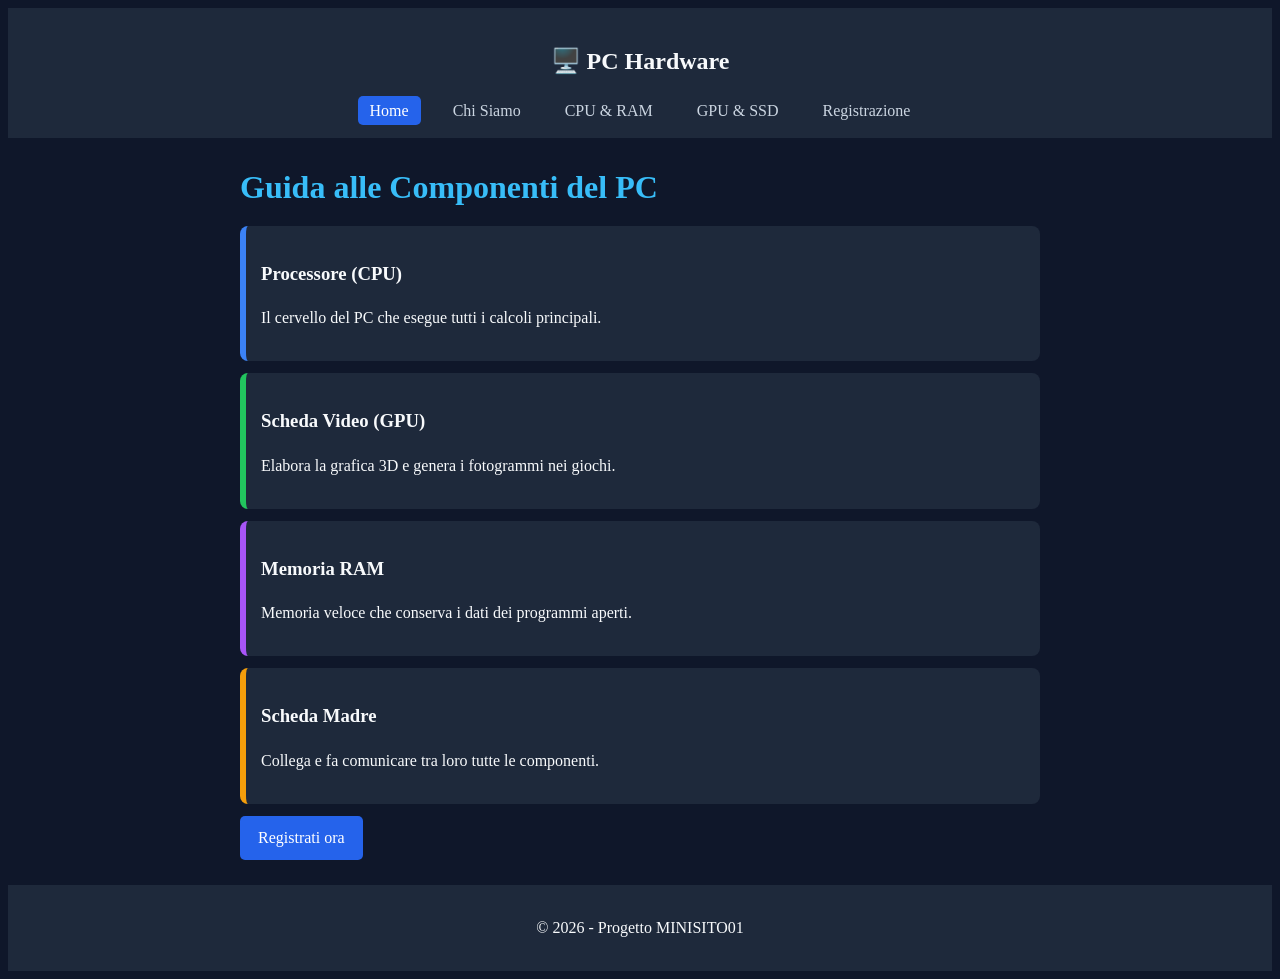
<file: index.html>
<!DOCTYPE html>
<html lang="it">
<head>
    <meta charset="UTF-8">
    <title>Home - Componenti PC</title>
    <link rel="stylesheet" href="style/style.css">
</head>
<body>
    <header>
        <h2>🖥️ PC Hardware</h2>
        <nav>
            <a href="index.html" class="active">Home</a>
            <a href="chi-siamo.html">Chi Siamo</a>
            <a href="pagina3.html">CPU & RAM</a>
            <a href="pagina4.html">GPU & SSD</a>
            <a href="registrazione.html">Registrazione</a>
        </nav>
    </header>

    <main>
        <h1>Guida alle Componenti del PC</h1>
        <div class="riga cpu"><h3>Processore (CPU)</h3><p>Il cervello del PC che esegue tutti i calcoli principali.</p></div>
        <div class="riga gpu"><h3>Scheda Video (GPU)</h3><p>Elabora la grafica 3D e genera i fotogrammi nei giochi.</p></div>
        <div class="riga ram"><h3>Memoria RAM</h3><p>Memoria veloce che conserva i dati dei programmi aperti.</p></div>
        <div class="riga mobo"><h3>Scheda Madre</h3><p>Collega e fa comunicare tra loro tutte le componenti.</p></div>
        <a href="registrazione.html" class="btn">Registrati ora</a>
    </main>

    <footer><p>&copy; 2026 - Progetto MINISITO01</p></footer>
</body>
</html>
</file>
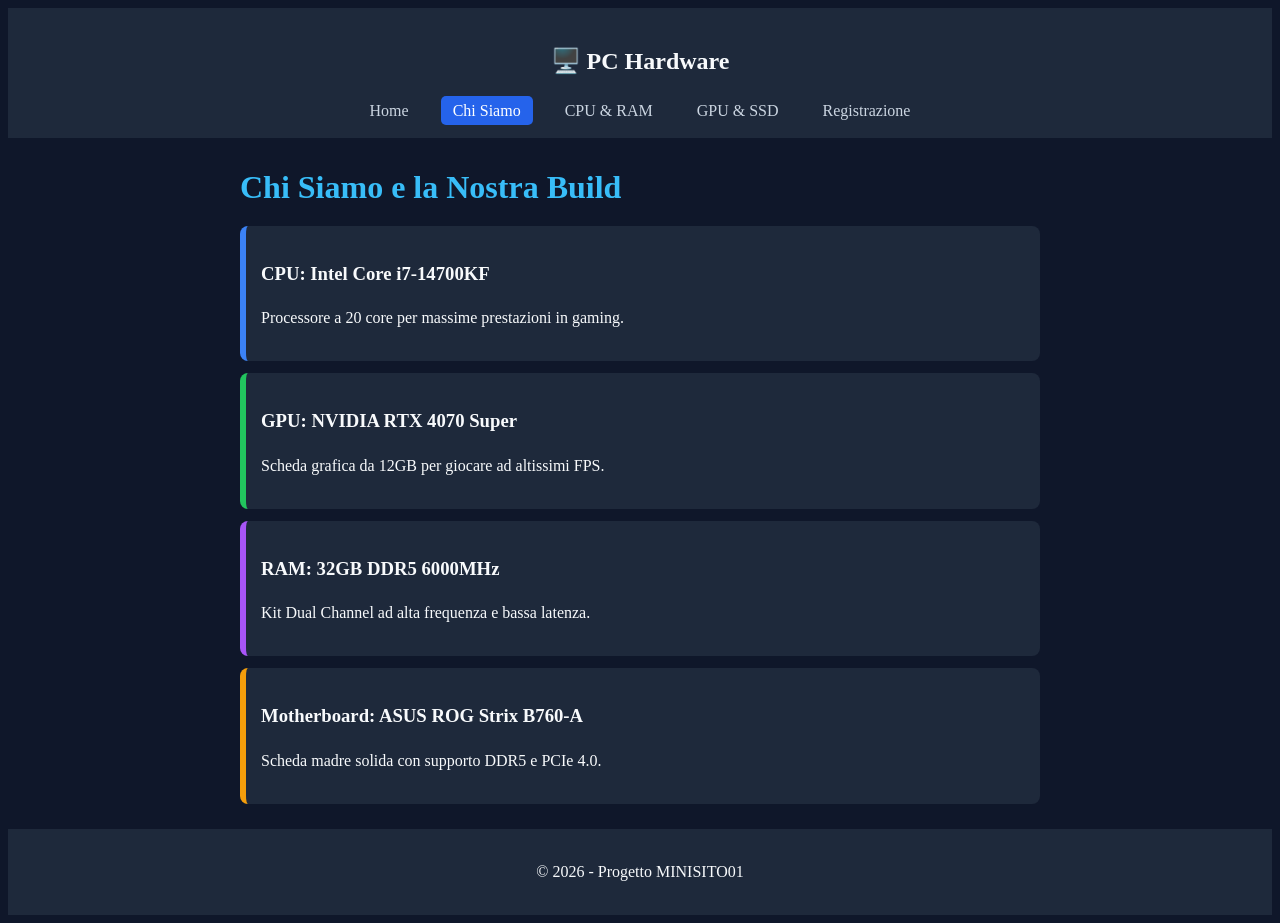
<file: chi-siamo.html>
<!DOCTYPE html>
<html lang="it">
<head>
    <meta charset="UTF-8">
    <title>Chi Siamo - Componenti PC</title>
    <link rel="stylesheet" href="style/style.css">
</head>
<body>
    <header>
        <h2>🖥️ PC Hardware</h2>
        <nav>
            <a href="index.html">Home</a>
            <a href="chi-siamo.html" class="active">Chi Siamo</a>
            <a href="pagina3.html">CPU & RAM</a>
            <a href="pagina4.html">GPU & SSD</a>
            <a href="registrazione.html">Registrazione</a>
        </nav>
    </header>

    <main>
        <h1>Chi Siamo e la Nostra Build</h1>
        <div class="riga cpu"><h3>CPU: Intel Core i7-14700KF</h3><p>Processore a 20 core per massime prestazioni in gaming.</p></div>
        <div class="riga gpu"><h3>GPU: NVIDIA RTX 4070 Super</h3><p>Scheda grafica da 12GB per giocare ad altissimi FPS.</p></div>
        <div class="riga ram"><h3>RAM: 32GB DDR5 6000MHz</h3><p>Kit Dual Channel ad alta frequenza e bassa latenza.</p></div>
        <div class="riga mobo"><h3>Motherboard: ASUS ROG Strix B760-A</h3><p>Scheda madre solida con supporto DDR5 e PCIe 4.0.</p></div>
    </main>

    <footer><p>&copy; 2026 - Progetto MINISITO01</p></footer>
</body>
</html>
</file>
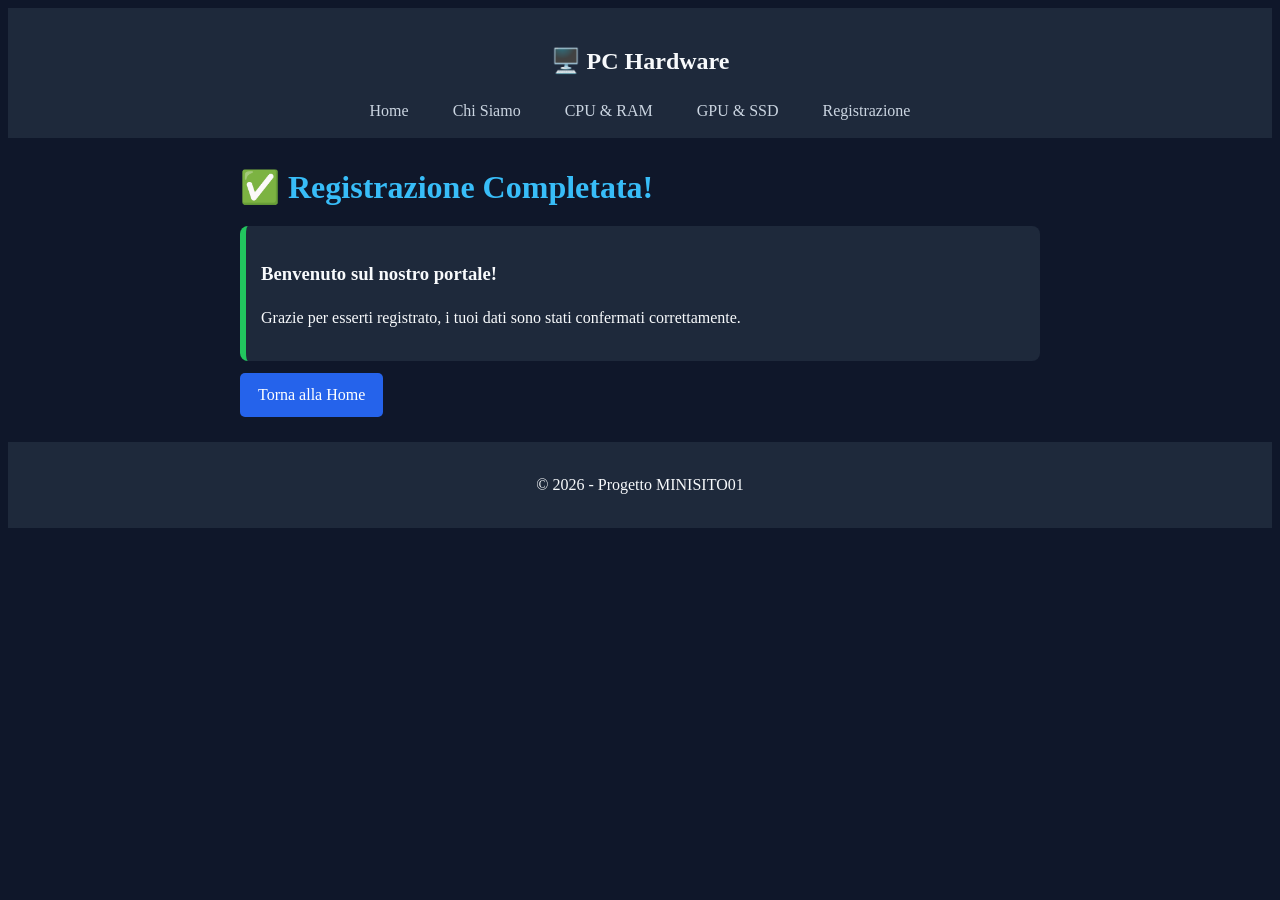
<file: conferma.html>
<!DOCTYPE html>
<html lang="it">
<head>
    <meta charset="UTF-8">
    <title>Conferma - Componenti PC</title>
    <link rel="stylesheet" href="style/style.css">
</head>
<body>
    <header>
        <h2>🖥️ PC Hardware</h2>
        <nav>
            <a href="index.html">Home</a>
            <a href="chi-siamo.html">Chi Siamo</a>
            <a href="pagina3.html">CPU & RAM</a>
            <a href="pagina4.html">GPU & SSD</a>
            <a href="registrazione.html">Registrazione</a>
        </nav>
    </header>

    <main>
        <h1>✅ Registrazione Completata!</h1>
        <div class="riga gpu">
            <h3>Benvenuto sul nostro portale!</h3>
            <p>Grazie per esserti registrato, i tuoi dati sono stati confermati correttamente.</p>
        </div>
        <a href="index.html" class="btn">Torna alla Home</a>
    </main>

    <footer><p>&copy; 2026 - Progetto MINISITO01</p></footer>
</body>
</html>
</file>
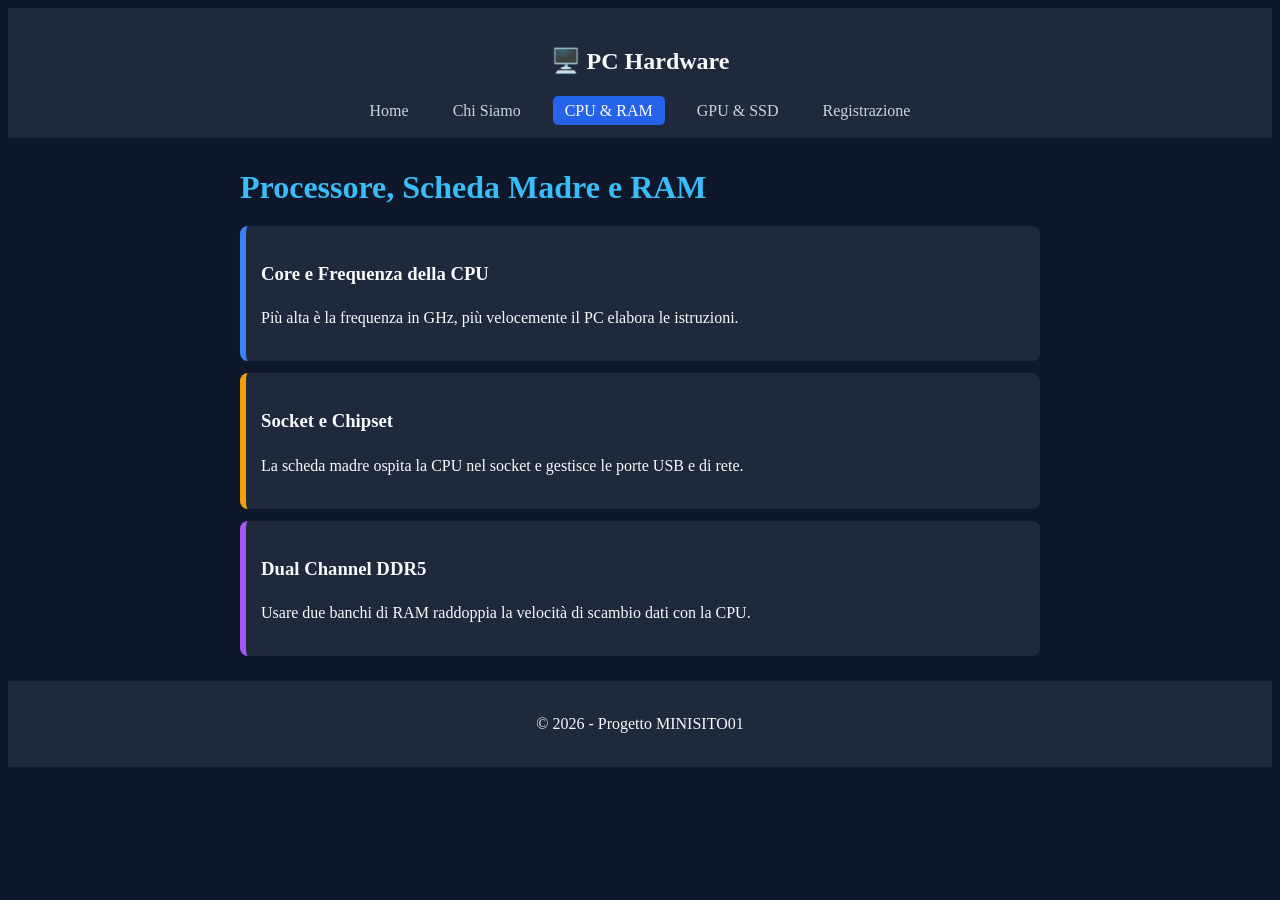
<file: pagina3.html>
<!DOCTYPE html>
<html lang="it">
<head>
    <meta charset="UTF-8">
    <title>CPU e RAM - Componenti PC</title>
    <link rel="stylesheet" href="style/style.css">
</head>
<body>
    <header>
        <h2>🖥️ PC Hardware</h2>
        <nav>
            <a href="index.html">Home</a>
            <a href="chi-siamo.html">Chi Siamo</a>
            <a href="pagina3.html" class="active">CPU & RAM</a>
            <a href="pagina4.html">GPU & SSD</a>
            <a href="registrazione.html">Registrazione</a>
        </nav>
    </header>

    <main>
        <h1>Processore, Scheda Madre e RAM</h1>
        <div class="riga cpu"><h3>Core e Frequenza della CPU</h3><p>Più alta è la frequenza in GHz, più velocemente il PC elabora le istruzioni.</p></div>
        <div class="riga mobo"><h3>Socket e Chipset</h3><p>La scheda madre ospita la CPU nel socket e gestisce le porte USB e di rete.</p></div>
        <div class="riga ram"><h3>Dual Channel DDR5</h3><p>Usare due banchi di RAM raddoppia la velocità di scambio dati con la CPU.</p></div>
    </main>

    <footer><p>&copy; 2026 - Progetto MINISITO01</p></footer>
</body>
</html>
</file>
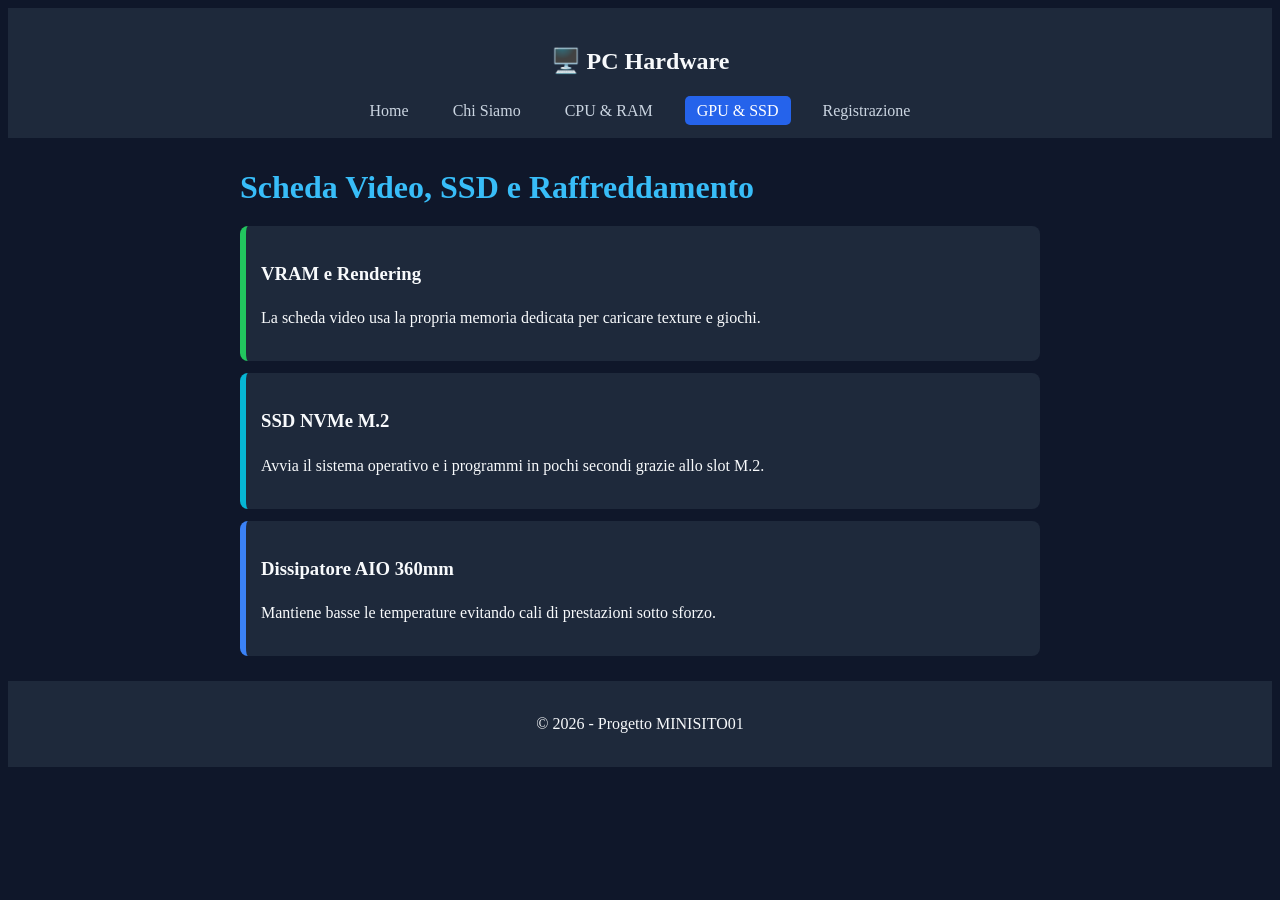
<file: pagina4.html>
<!DOCTYPE html>
<html lang="it">
<head>
    <meta charset="UTF-8">
    <title>GPU e SSD - Componenti PC</title>
    <link rel="stylesheet" href="style/style.css">
</head>
<body>
    <header>
        <h2>🖥️ PC Hardware</h2>
        <nav>
            <a href="index.html">Home</a>
            <a href="chi-siamo.html">Chi Siamo</a>
            <a href="pagina3.html">CPU & RAM</a>
            <a href="pagina4.html" class="active">GPU & SSD</a>
            <a href="registrazione.html">Registrazione</a>
        </nav>
    </header>

    <main>
        <h1>Scheda Video, SSD e Raffreddamento</h1>
        <div class="riga gpu"><h3>VRAM e Rendering</h3><p>La scheda video usa la propria memoria dedicata per caricare texture e giochi.</p></div>
        <div class="riga ssd"><h3>SSD NVMe M.2</h3><p>Avvia il sistema operativo e i programmi in pochi secondi grazie allo slot M.2.</p></div>
        <div class="riga cpu"><h3>Dissipatore AIO 360mm</h3><p>Mantiene basse le temperature evitando cali di prestazioni sotto sforzo.</p></div>
    </main>

    <footer><p>&copy; 2026 - Progetto MINISITO01</p></footer>
</body>
</html>
</file>
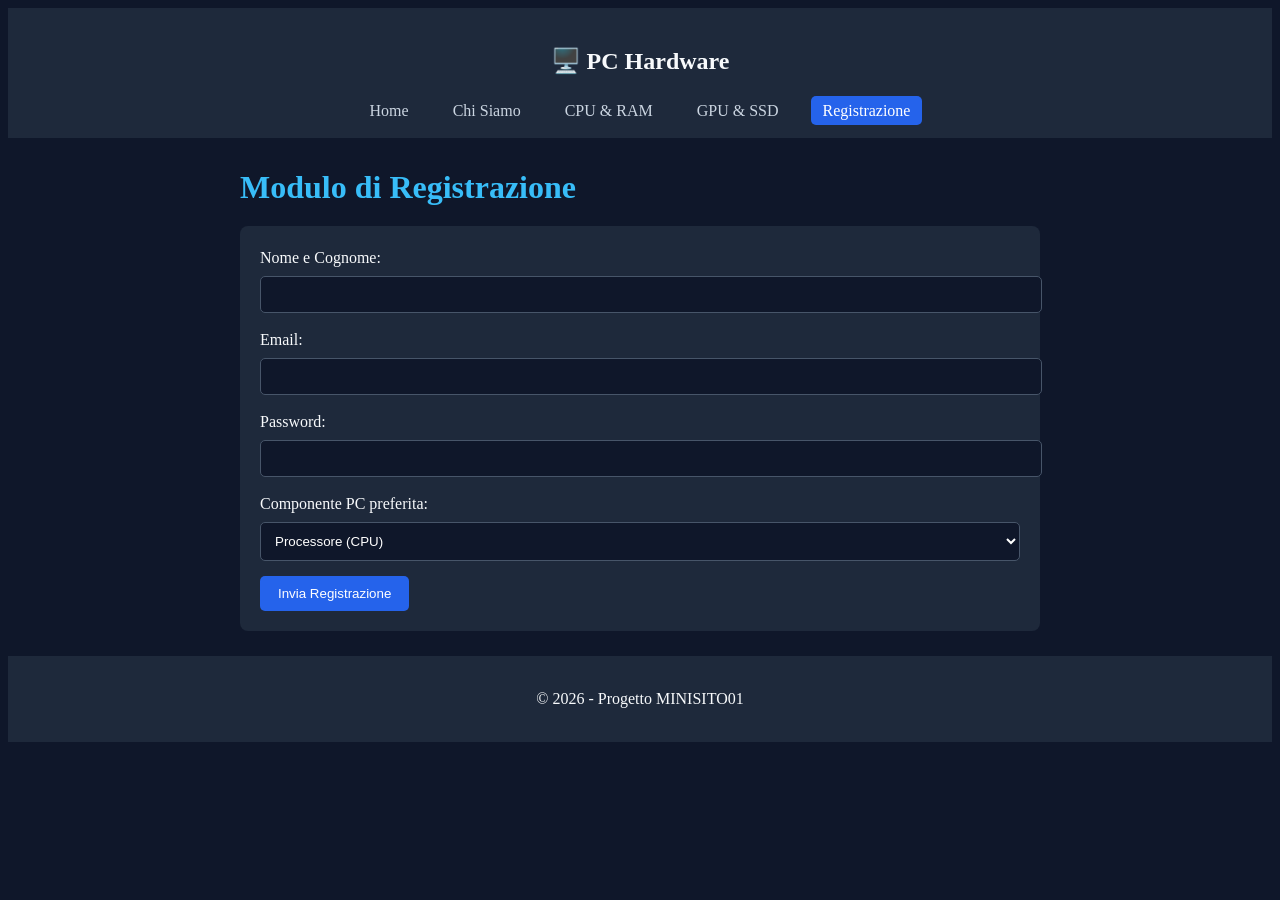
<file: registrazione.html>
<!DOCTYPE html>
<html lang="it">
<head>
    <meta charset="UTF-8">
    <title>Registrazione - Componenti PC</title>
    <link rel="stylesheet" href="style/style.css">
</head>
<body>
    <header>
        <h2>🖥️ PC Hardware</h2>
        <nav>
            <a href="index.html">Home</a>
            <a href="chi-siamo.html">Chi Siamo</a>
            <a href="pagina3.html">CPU & RAM</a>
            <a href="pagina4.html">GPU & SSD</a>
            <a href="registrazione.html" class="active">Registrazione</a>
        </nav>
    </header>

    <main>
        <h1>Modulo di Registrazione</h1>
        <form action="conferma.html" method="GET">
            <label>Nome e Cognome:</label>
            <input type="text" name="nome" required>

            <label>Email:</label>
            <input type="email" name="email" required>

            <label>Password:</label>
            <input type="password" name="password" required>

            <label>Componente PC preferita:</label>
            <select name="componente" required>
                <option value="cpu">Processore (CPU)</option>
                <option value="gpu">Scheda Video (GPU)</option>
                <option value="ram">Memoria RAM</option>
                <option value="ssd">SSD NVMe</option>
            </select>

            <button type="submit">Invia Registrazione</button>
        </form>
    </main>

    <footer><p>&copy; 2026 - Progetto MINISITO01</p></footer>
</body>
</html>
</file>
<file: style/style.css>
{ box-sizing: border-box; margin: 0; padding: 0; font-family: sans-serif; }
body { background: #0f172a; color: #f8fafc; line-height: 1.5; }

header, footer { background: #1e293b; padding: 15px; text-align: center; }
nav { margin-top: 10px; }
nav a { color: #cbd5e1; text-decoration: none; margin: 0 8px; padding: 6px 12px; border-radius: 5px; }
nav a:hover, nav a.active { background: #2563eb; color: #fff; }

main { max-width: 800px; margin: 25px auto; padding: 0 15px; }
h1 { color: #38bdf8; margin-bottom: 15px; }

/* Box Model e colori diversi per ogni riga delle componenti */
.riga { background: #1e293b; padding: 15px; margin-bottom: 12px; border-radius: 8px; border-left: 6px solid #3b82f6; }
.cpu  { border-left-color: #3b82f6; } /* Blu */
.gpu  { border-left-color: #22c55e; } /* Verde */
.ram  { border-left-color: #a855f7; } /* Viola */
.mobo { border-left-color: #f59e0b; } /* Arancione */
.ssd  { border-left-color: #06b6d4; } /* Azzurro */

/* Modulo e Pulsanti */
form { background: #1e293b; padding: 20px; border-radius: 8px; }
input, select { width: 100%; padding: 10px; margin: 6px 0 15px; background: #0f172a; color: #fff; border: 1px solid #475569; border-radius: 5px; }
button, .btn { background: #2563eb; color: #fff; padding: 10px 18px; border: none; border-radius: 5px; text-decoration: none; cursor: pointer; display: inline-block; }
button:hover, .btn:hover { background: #1d4ed8; }
</file>
